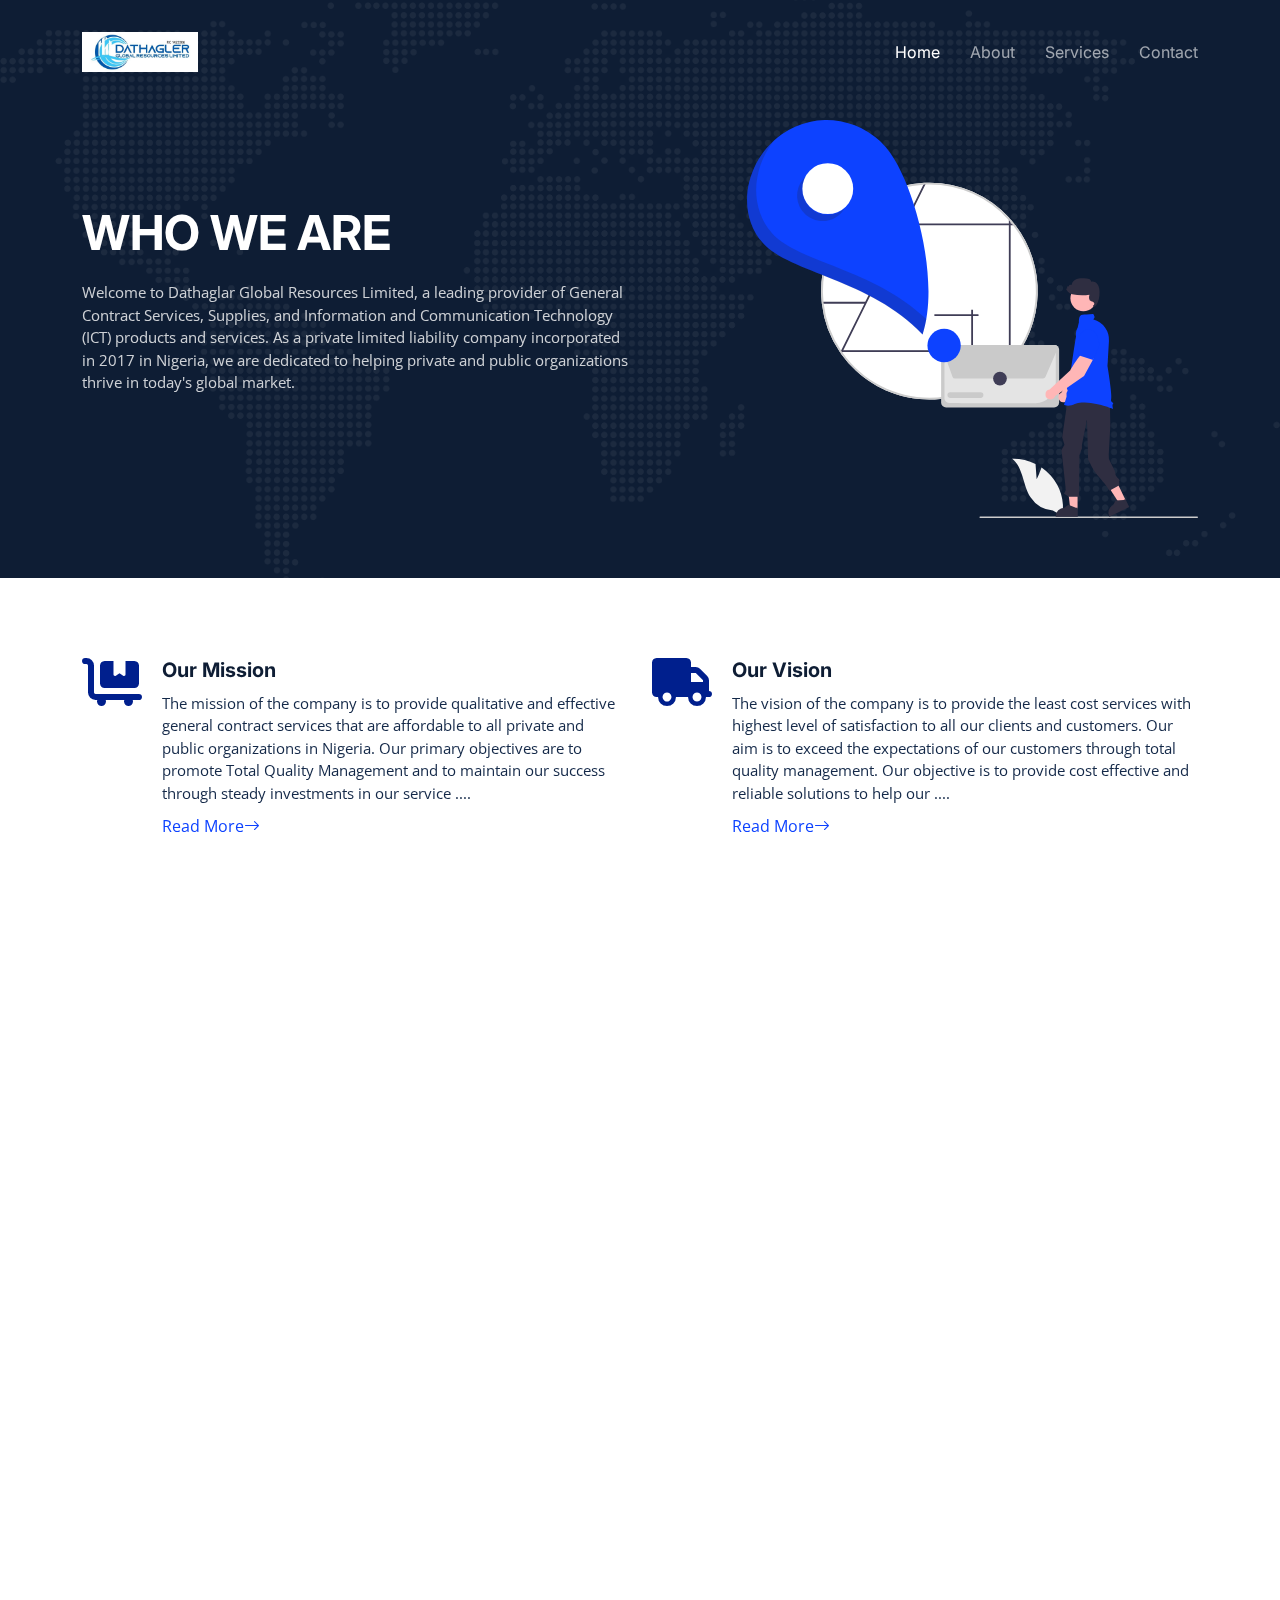
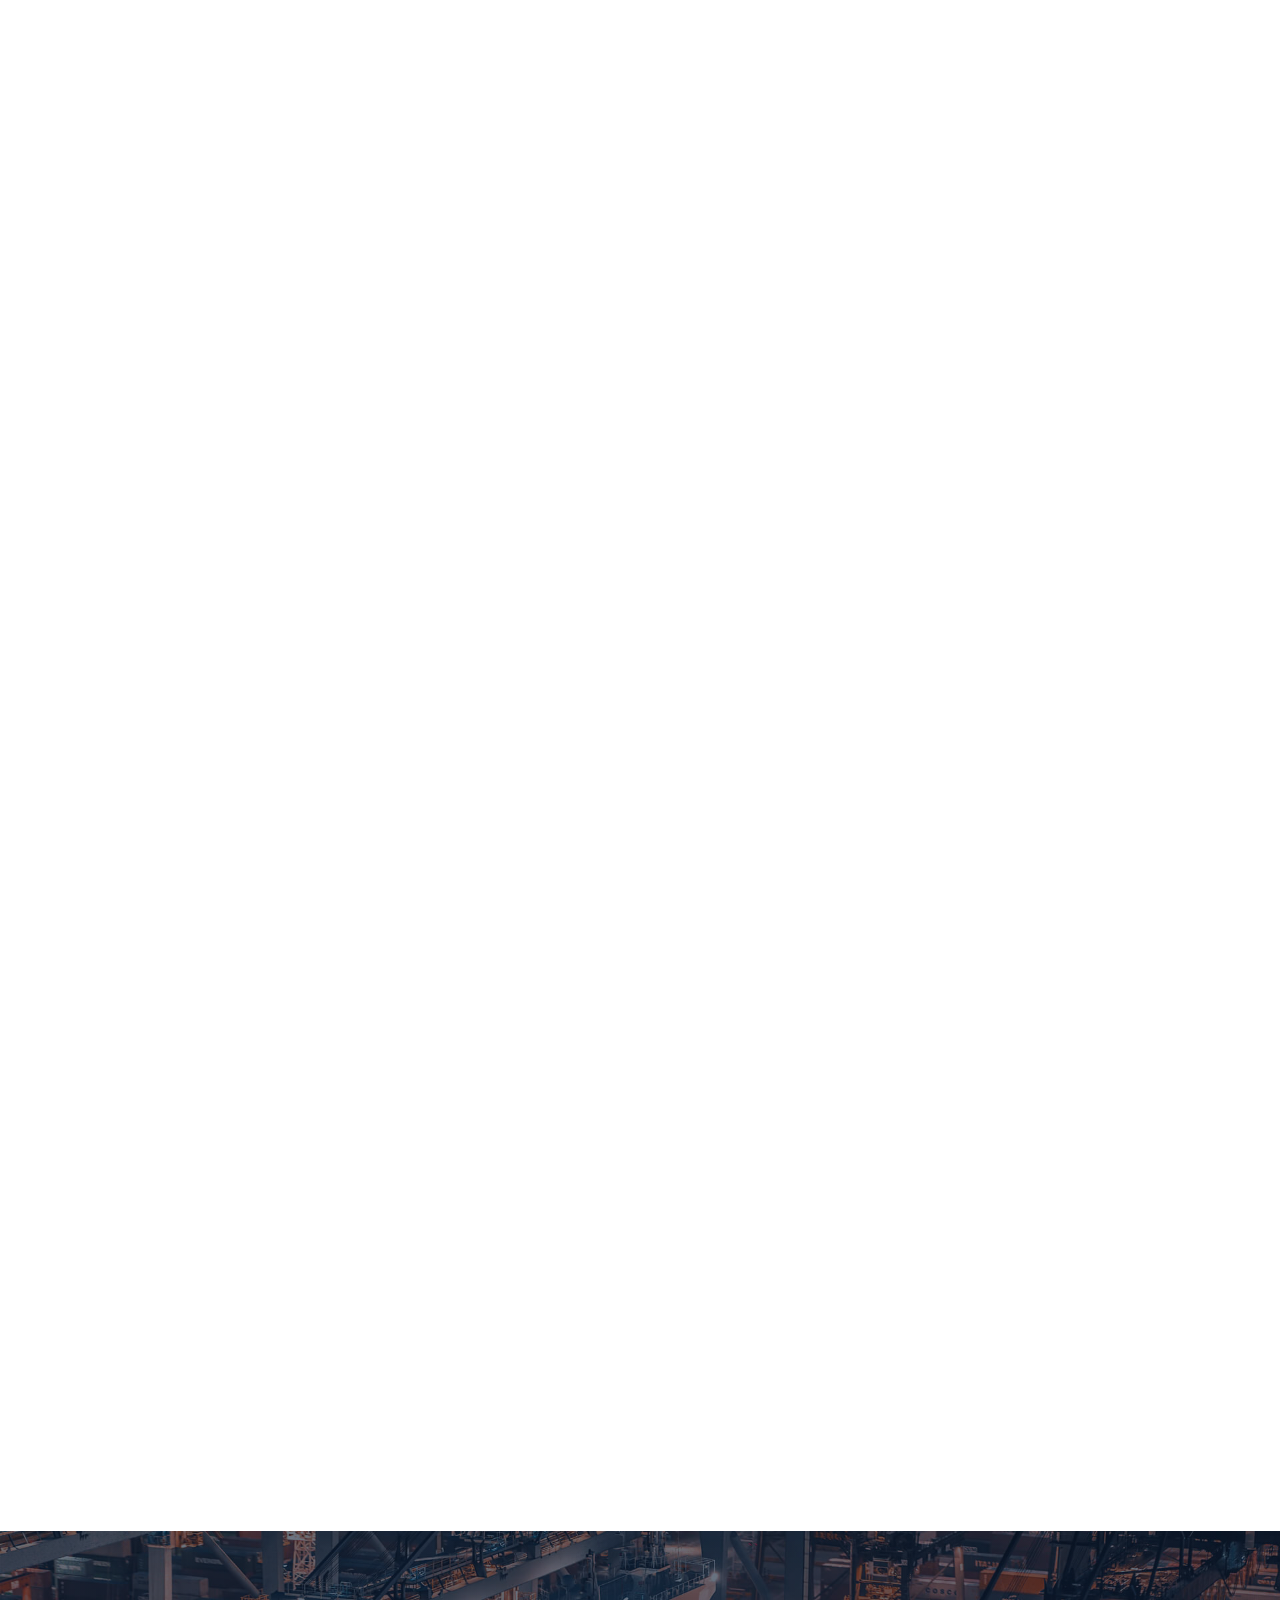
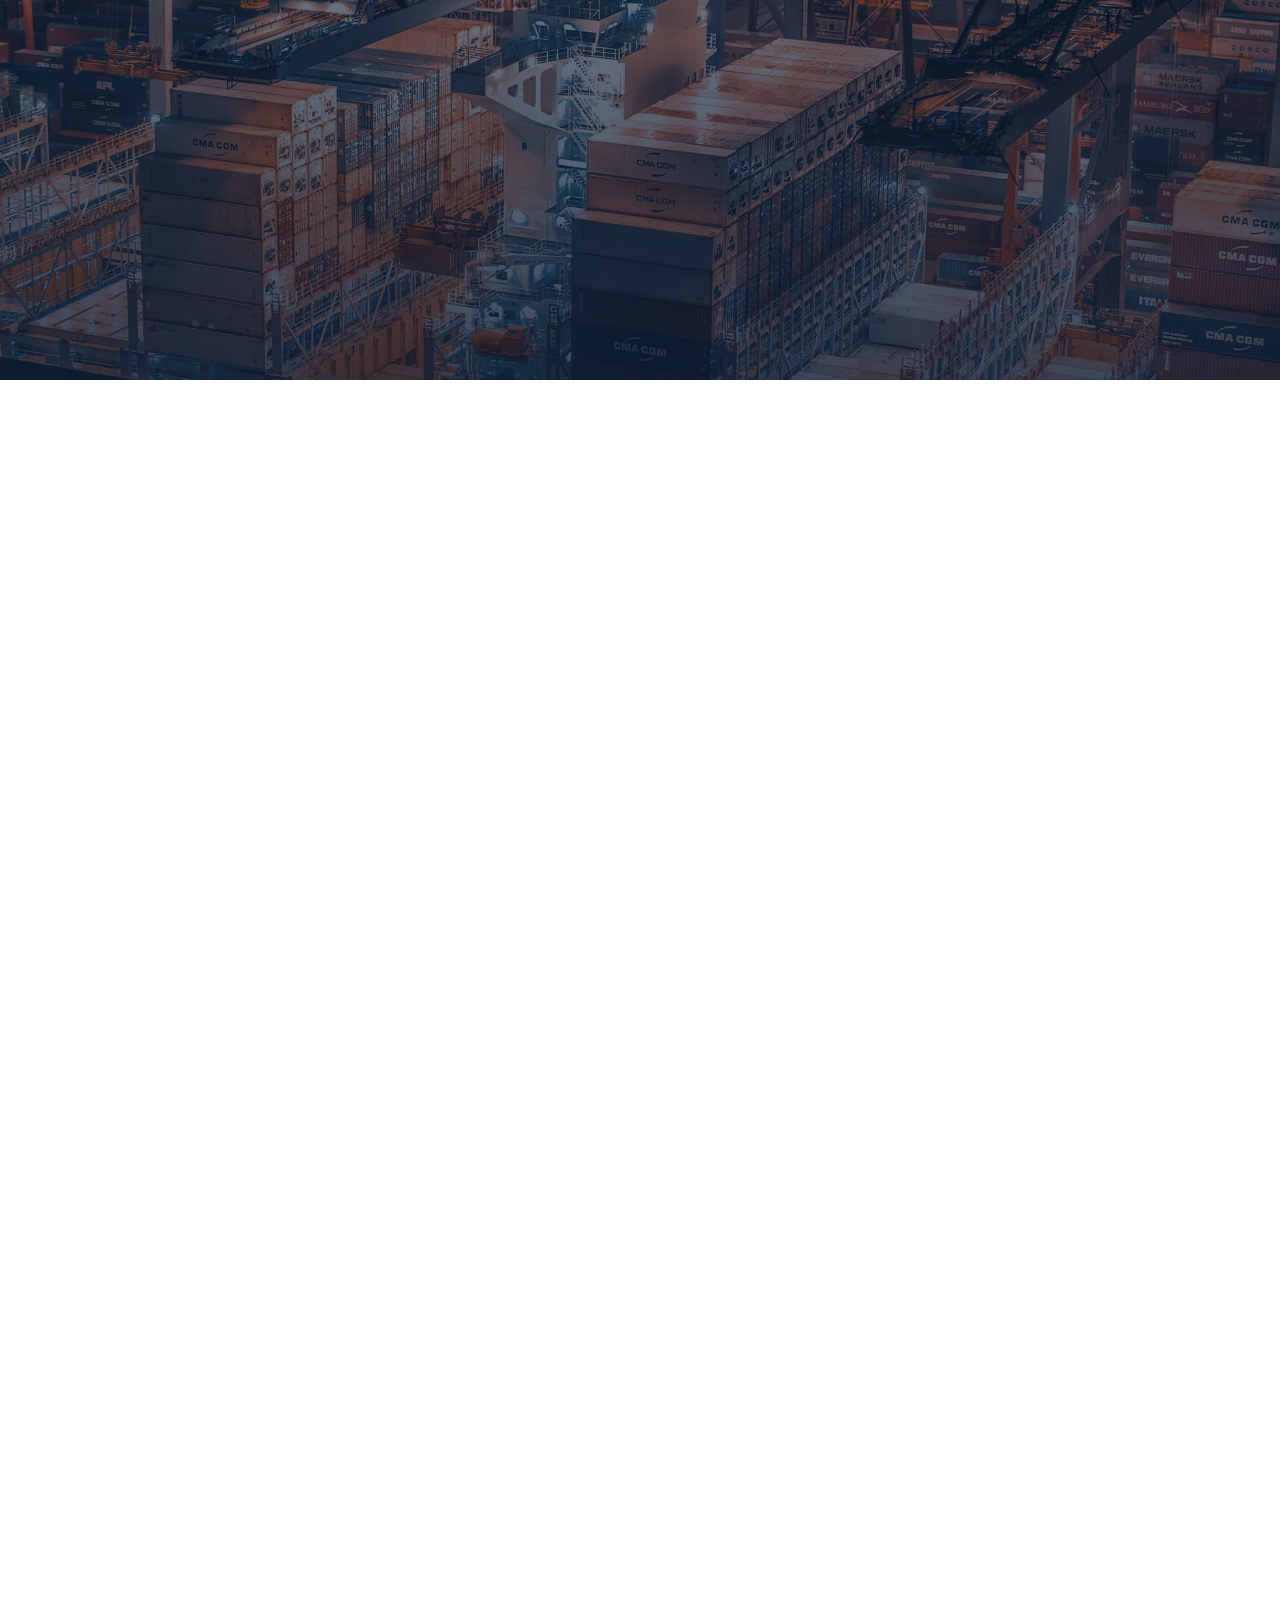
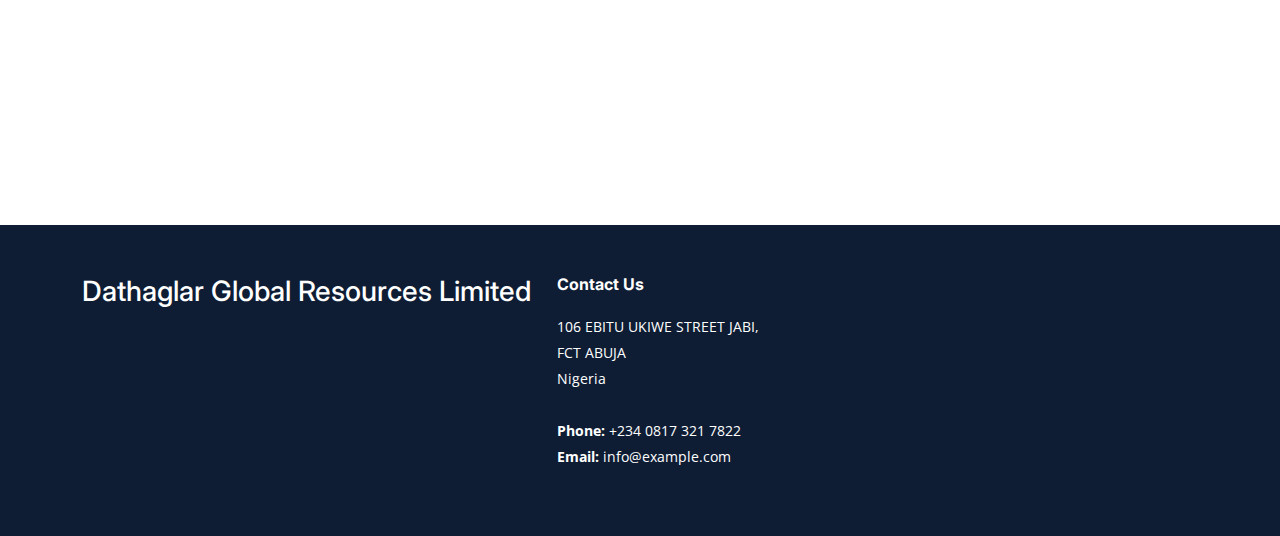
<file: index.html>
<!DOCTYPE html>
<html lang="en">
  <head>
    <meta charset="utf-8" />
    <meta content="width=device-width, initial-scale=1.0" name="viewport" />

    <title>DATHAGLAR GLOBAL - Index</title>
    <meta content="" name="description" />
    <meta content="" name="keywords" />

    <!-- Favicons -->
    <link href="assets/img/image.png" rel="icon" />
    <link href="assets/img/image.png" rel="apple-touch-icon" />

    <!-- Google Fonts -->
    <link rel="preconnect" href="https://fonts.googleapis.com" />
    <link rel="preconnect" href="https://fonts.gstatic.com" crossorigin />
    <link
      href="https://fonts.googleapis.com/css2?family=Open+Sans:ital,wght@0,300;0,400;0,500;0,600;0,700;1,300;1,400;1,600;1,700&family=Poppins:ital,wght@0,300;0,400;0,500;0,600;0,700;1,300;1,400;1,500;1,600;1,700&family=Inter:ital,wght@0,300;0,400;0,500;0,600;0,700;1,300;1,400;1,500;1,600;1,700&display=swap"
      rel="stylesheet"
    />

    <!-- Vendor CSS Files -->
    <link
      href="assets/vendor/bootstrap/css/bootstrap.min.css"
      rel="stylesheet"
    />
    <link
      href="assets/vendor/bootstrap-icons/bootstrap-icons.css"
      rel="stylesheet"
    />
    <link
      href="assets/vendor/fontawesome-free/css/all.min.css"
      rel="stylesheet"
    />
    <link
      href="assets/vendor/glightbox/css/glightbox.min.css"
      rel="stylesheet"
    />
    <link href="assets/vendor/swiper/swiper-bundle.min.css" rel="stylesheet" />
    <link href="assets/vendor/aos/aos.css" rel="stylesheet" />

    <!-- Template Main CSS File -->
    <link href="assets/css/main.css" rel="stylesheet" />
  </head>

  <body>
    <!-- ======= Header ======= -->
    <header id="header" class="header d-flex align-items-center fixed-top">
      <div
        class="container-fluid container-xl d-flex align-items-center justify-content-between"
      >
        <a href="index.html" class="logo d-flex align-items-center">
          <!-- Uncomment the line below if you also wish to use an image logo -->
          <img src="assets/img/image.png" width="100%" height="100%" alt="" />
          <!-- <h1>Dathaglar Global</h1> -->
        </a>

        <i class="mobile-nav-toggle mobile-nav-show bi bi-list"></i>
        <i class="mobile-nav-toggle mobile-nav-hide d-none bi bi-x"></i>
        <nav id="navbar" class="navbar">
          <ul>
            <li><a href="index.html" class="active">Home</a></li>
            <li><a href="about.html">About</a></li>
            <li><a href="#service">Services</a></li>
            <li><a href="contact.html">Contact</a></li>
          </ul>
        </nav>
        <!-- .navbar -->
      </div>
    </header>
    <!-- End Header -->
    <!-- End Header -->

    <!-- ======= Hero Section ======= -->
    <section id="hero" class="hero d-flex align-items-center">
      <div class="container">
        <div class="row gy-4 d-flex justify-content-between">
          <div
            class="col-lg-6 order-2 order-lg-1 d-flex flex-column justify-content-center"
          >
            <h2 data-aos="fade-up">WHO WE ARE</h2>
            <p data-aos="fade-up" data-aos-delay="100">
              Welcome to Dathaglar Global Resources Limited, a leading provider
              of General Contract Services, Supplies, and Information and
              Communication Technology (ICT) products and services. As a private
              limited liability company incorporated in 2017 in Nigeria, we are
              dedicated to helping private and public organizations thrive in
              today's global market.
            </p>

            <!-- <div class="row gy-4" data-aos="fade-up" data-aos-delay="400">

            <div class="col-lg-3 col-6">
              <div class="stats-item text-center w-100 h-100">
                <span data-purecounter-start="0" data-purecounter-end="232" data-purecounter-duration="1" class="purecounter"></span>
                <p>Clients</p>
              </div>
            </div>

            <div class="col-lg-3 col-6">
              <div class="stats-item text-center w-100 h-100">
                <span data-purecounter-start="0" data-purecounter-end="521" data-purecounter-duration="1" class="purecounter"></span>
                <p>Projects</p>
              </div>
            </div>

            <div class="col-lg-3 col-6">
              <div class="stats-item text-center w-100 h-100">
                <span data-purecounter-start="0" data-purecounter-end="1453" data-purecounter-duration="1" class="purecounter"></span>
                <p>Support</p>
              </div>
            </div>

            <div class="col-lg-3 col-6">
              <div class="stats-item text-center w-100 h-100">
                <span data-purecounter-start="0" data-purecounter-end="32" data-purecounter-duration="1" class="purecounter"></span>
                <p>Workers</p>
              </div>
            </div>

          </div> -->
          </div>

          <div class="col-lg-5 order-1 order-lg-2 hero-img" data-aos="zoom-out">
            <img
              src="assets/img/hero-img.svg"
              class="img-fluid mb-3 mb-lg-0"
              alt=""
            />
          </div>
        </div>
      </div>
    </section>
    <!-- End Hero Section -->

    <main id="main">
      <!-- ======= Featured Services Section ======= -->
      <section id="featured-services" class="featured-services">
        <div class="container">
          <div class="row gy-4">
            <div
              class="col-lg-6 col-md-6 service-item d-flex"
              data-aos="fade-up"
            >
              <div class="icon flex-shrink-0">
                <i class="fa-solid fa-cart-flatbed"></i>
              </div>
              <div>
                <h4 class="title">Our Mission</h4>
                <p class="description text__desc">
                  The mission of the company is to provide qualitative and
                  effective general contract services that are affordable to all
                  private and public organizations in Nigeria. Our primary
                  objectives are to promote Total Quality Management and to
                  maintain our success through steady investments in our service
                  expansions and innovations. The summarized mission of the
                  company is: “Not only to reduce the procurement costs but also
                  to improve the strategic position of our clients in Nigeria.
                </p>
                <a href="#" class="read-more readMoreBtn"></a>
                <!-- <a
                  href="#"
                  class="readmore read-more readMoreBtn stretched-link"
                  ><span>Learn More</span><i class="bi bi-arrow-right"></i
                ></a> -->
              </div>
            </div>
            <!-- End Service Item -->

            <div
              class="col-lg-6 col-md-6 service-item d-flex"
              data-aos="fade-up"
              data-aos-delay="100"
            >
              <div class="icon flex-shrink-0">
                <i class="fa-solid fa-truck"></i>
              </div>
              <div>
                <h4 class="title">Our Vision</h4>
                <p class="description text__desc">
                  The vision of the company is to provide the least cost
                  services with highest level of satisfaction to all our clients
                  and customers. Our aim is to exceed the expectations of our
                  customers through total quality management. Our objective is
                  to provide cost effective and reliable solutions to help our
                  customers to realize their goals.
                </p>
                <a href="#" class="read-more readMoreBtn"></a>
              </div>
            </div>
            <!-- End Service Item -->
          </div>
        </div>
      </section>
      <!-- End Featured Services Section -->

      <!-- ======= About Us Section ======= -->
      <section id="about" class="about pt-0">
        <div class="container" data-aos="fade-up">
          <div class="row gy-4">
            <div
              class="col-lg-6 position-relative align-self-start order-lg-last order-first"
            >
              <img src="assets/img/about.jpg" class="img-fluid" alt="" />
            </div>
            <div class="col-lg-6 content order-last order-lg-first">
              <h3>About Us</h3>
              <p>
                Dathaglar Global Resources Limted is a private limited liability
                company incorporated in accordance with the laws of the Federal
                Republic of Nigeria in the year 2017. It was established to
                provide General Contract Services, Supplies for general goods
                and services, Information and Communication Technology (ICT)
                products and services to private and public organizations in
                Nigeria, thus making them competitive in the global space
                through cost minimization and output maximization.
              </p>
            </div>
          </div>
        </div>
      </section>
      <!-- End About Us Section -->

      <!-- ======= Services Section ======= -->
      <section id="service" class="services pt-0">
        <div class="container" data-aos="fade-up">
          <div class="section-header">
            <span>Our Services</span>
            <h2>Our Services</h2>
          </div>

          <div class="row gy-4">
            <div
              class="col-lg-4 col-md-6"
              data-aos="fade-up"
              data-aos-delay="100"
            >
              <div class="card">
                <div class="card-img">
                  <img
                    src="assets/img/storage-service.jpg"
                    alt=""
                    class="img-fluid"
                  />
                </div>
                <h3>Properties Management</h3>
                <p>
                  We specialise property management and sales. We have built an
                  outstanding reputation as property management service
                  provider. We have an energetic, diverse and successful team
                  that strive to provide consistency and quality of service to
                  our clients. We ensure your buildings and tenants are
                  receiving the best service and operating at peak efficiency.
                  To provide in-depth communication and the comfort that comes
                  from knowing that every detail covered and under control
                </p>
              </div>
            </div>
            <!-- End Card Item -->

            <div
              class="col-lg-4 col-md-6"
              data-aos="fade-up"
              data-aos-delay="200"
            >
              <div class="card">
                <div class="card-img">
                  <img
                    src="assets/img/logistics-service.jpg"
                    alt=""
                    class="img-fluid"
                  />
                </div>
                <h3>Logistics</h3>
                <p>
                  We are one of the leading international freight orwarding,
                  project logistics and relocation management companies
                  delivering cost-effective solutions in Nigeria. Our Logistics
                  develops comprehensive freight forwarding, project logistics
                  and relocation service plans tailored to meet specific
                  requirements of customers. This is accomplished by learning
                  customer's exact objectives with regardless to their internal
                  and external requirements, this ensuring that our logistics
                  will provide quality servicces more consistently than any
                  other service provider in the market.
                </p>
              </div>
            </div>
            <!-- End Card Item -->

            <div
              class="col-lg-4 col-md-6"
              data-aos="fade-up"
              data-aos-delay="300"
            >
              <div class="card">
                <div class="card-img">
                  <img
                    src="assets/img/cargo-service.jpg"
                    alt=""
                    class="img-fluid"
                  />
                </div>
                <h3>Driving School</h3>
                <p>
                  Dathaglar driving school is a registered and driving school
                  that aims to develop and equip drivers with good driving
                  skills. Dathaglar offers a wide range of driver services. It
                  is ultimately the goal of the company to be a one-stop
                  facility for all driver needs, including registration,
                  driving, help facilitate license etc. We provide high quality,
                  convenient and comprehensive driver education lessons.
                </p>
              </div>
            </div>
            <!-- End Card Item -->

            <div
              class="col-lg-4 col-md-6"
              data-aos="fade-up"
              data-aos-delay="400"
            >
              <div class="card">
                <div class="card-img">
                  <img
                    src="assets/img/trucking-service.jpg"
                    alt=""
                    class="img-fluid"
                  />
                </div>
                <h3>Farms and Agro Allied Services</h3>
                <p>
                  Our farms and agro allied service goal is to improve food
                  security and nutrition, improve effienciencies of value chain.
                  we help provide basic knowledge sustainable agriculture/farms.
                  we assist farmers in overcoming bottlenecks to increase
                  agro-production, achieve economies of scale and access markets
                </p>
              </div>
            </div>
            <!-- End Card Item -->

            <div
              class="col-lg-4 col-md-6"
              data-aos="fade-up"
              data-aos-delay="500"
            >
              <div class="card">
                <div class="card-img">
                  <img
                    src="assets/img/packaging-service.jpg"
                    alt=""
                    class="img-fluid"
                  />
                </div>
                <h3>
                  <a href="service-details.html" class="stretched-link"
                    >Procurement</a
                  >
                </h3>
                <p>
                  Our procurement and supply sector has world class credit and
                  financing capabilities. we trade a board spectrum of
                  commodities across agricultural, metal and energy markets and
                  have strong partnerships with leading suppliers in Nigeria.
                  Procurement and Supply division specialises in delivering
                  complete, single source procument solutions to our customers.
                  our experienced team has develeped strong relationships with
                  global suppliers, enabling us to source and supply an
                  extensive range of high quality products, materials and
                  equipment. we can create customised solutions and procure even
                  the most specialised items, whilst efficiently managing the
                  supply chain process from start to end.
                </p>
              </div>
            </div>
            <!-- End Card Item -->

            <div
              class="col-lg-4 col-md-6"
              data-aos="fade-up"
              data-aos-delay="600"
            >
              <div class="card">
                <div class="card-img">
                  <img
                    src="assets/img/warehousing-service.jpg"
                    alt=""
                    class="img-fluid"
                  />
                </div>
                <h3>
                  <a href="service-details.html" class="stretched-link"
                    >Maritime</a
                  >
                </h3>
                <p>
                  Dathaglar offers services that include project management, desgin, drafting, structural engineering, marine engineering, marine surveying and 3D production lofting.
                  Our team of professionals includes Marine Engineers, Marine System Designers, Professional Engineerings and Technical Support personnel. Our range of experience includes new vessel design, stability analysis, refit support management, detailed drafting, mobilization support, marine surveying and structural analysis. Our personnel have experience with both large and small vessels engaged in fishing, freighting, offshore supply, passenger and towing trades.
                </p>
              </div>
            </div>
            <!-- End Card Item -->
          </div>
        </div>
      </section>
      <!-- End Services Section -->

      <!-- ======= Call To Action Section ======= -->
      <section id="call-to-action" class="call-to-action">
        <div class="container" data-aos="zoom-out">
          <div class="row justify-content-center">
            <div class="col-lg-8 text-center">
              <h3>Call To Action</h3>
              <p>
               Ready to take your business to the next level? Choose Dathaglar Global Resources Limited as your trusted partner for General Contract Services, Supplies, and Information and Communication Technology (ICT) solutions. With our expertise and commitment to cost minimization and output maximization, we help Nigerian businesses compete globally. Contact us today and unlock your company's true potential!
              </p>
              <a class="cta-btn" href="#">Call To Action</a>
            </div>
          </div>
        </div>
      </section>
      <!-- End Call To Action Section -->

      <!-- ======= Features Section ======= -->
      <section id="features" class="features">
        <div class="container">
          <div
            class="row gy-4 align-items-center features-item"
            data-aos="fade-up"
          >
            <div class="col-md-5">
              <img src="assets/img/features-1.jpg" class="img-fluid" alt="" />
            </div>
            <div class="col-md-7">
              <h3>
                COMPANY STRUCTURE
              </h3>
              <p class="fst-italic">
               Dathaglar Global Resources Limited know s having a good company structure is paramount for the viability of any business.
Therefore, it is of utmost importance to us to put in place a good business structure for our company. We employ competent
manpower who has the skills, qualities, and drive needed for the growth and success of our company.
We ensure that our employees in all our locations understand our corporate culture as well as our vision and objectives. We
employed those with the right skill set and understanding of our policies into various positions and department;
These are our various positions and department:
              </p>
              <ul>
                <li>
                  <i class="bi bi-check"></i> CEO
                </li>
                <li>
                  <i class="bi bi-check"></i> Board of Directors
                </li>
                <li>
                  <i class="bi bi-check"></i>Properties Management Department
                </li>
                <li>
                  <i class="bi bi-check"></i> Logistics Department
                </li>
                <li>
                  <i class="bi bi-check"></i> Maritime Department
                </li>
                <li>
                  <i class="bi bi-check"></i> Procurement Department
                </li>
                <li>
                  <i class="bi bi-check"></i> Farms And Agro Allied Services Department
                </li>
                <li>
                  <i class="bi bi-check"></i> Driving School Department
                </li>
                <li>
                  <i class="bi bi-check"></i> Account Department
                </li>
                <li>
                  <i class="bi bi-check"></i> HR Department
                </li>
              </ul>
            </div>
          </div>
          <!-- Features Item -->

          

      <!-- ======= Frequently Asked Questions Section ======= -->
      <section id="faq" class="faq">
        <div class="container" data-aos="fade-up">
          <div class="section-header">
            <span>Frequently Asked Questions</span>
            <h2>Frequently Asked Questions</h2>
          </div>

          <div
            class="row justify-content-center"
            data-aos="fade-up"
            data-aos-delay="200"
          >
            <div class="col-lg-10">
              <div class="accordion accordion-flush" id="faqlist">
                <div class="accordion-item">
                  <h3 class="accordion-header">
                    <button
                      class="accordion-button collapsed"
                      type="button"
                      data-bs-toggle="collapse"
                      data-bs-target="#faq-content-1"
                    >
                      <i class="bi bi-question-circle question-icon"></i>
                      What services does Dathaglar Global Resources Limited provide?
                    </button>
                  </h3>
                  <div
                    id="faq-content-1"
                    class="accordion-collapse collapse"
                    data-bs-parent="#faqlist"
                  >
                    <div class="accordion-body">
                      Dathaglar Global Resources Limited offers a wide range of services, including properties management, general contractor services, logistics and supply chain solutions, maritime services, procurement solutions, and farms and agro-allied services. We cater to the diverse needs of our clients and strive to deliver exceptional solutions in each service area.
                    </div>
                  </div>
                </div>
                <!-- # Faq item-->

                <div class="accordion-item">
                  <h3 class="accordion-header">
                    <button
                      class="accordion-button collapsed"
                      type="button"
                      data-bs-toggle="collapse"
                      data-bs-target="#faq-content-2"
                    >
                      <i class="bi bi-question-circle question-icon"></i>
                      How does Dathaglar Global Resources Limited prioritize local content?
                  </h3>
                  <div
                    id="faq-content-2"
                    class="accordion-collapse collapse"
                    data-bs-parent="#faqlist"
                  >
                    <div class="accordion-body">
                      At Dathaglar Global Resources Limited, we strongly believe in promoting and prioritizing local content. We prioritize the use of local resources, materials, and expertise in the execution of our services. By supporting local businesses and talent, we contribute to economic growth, job creation, and the overall development of the communities we operate in.
                    </div>
                  </div>
                </div>
                <!-- # Faq item-->

                <div class="accordion-item">
                  <h3 class="accordion-header">
                    <button
                      class="accordion-button collapsed"
                      type="button"
                      data-bs-toggle="collapse"
                      data-bs-target="#faq-content-3"
                    >
                      <i class="bi bi-question-circle question-icon"></i>
                      Can Dathaglar Global Resources Limited handle construction projects of all sizes?
                    </button>
                  </h3>
                  <div
                    id="faq-content-3"
                    class="accordion-collapse collapse"
                    data-bs-parent="#faqlist"
                  >
                    <div class="accordion-body">
                      Yes, we have expertise in handling construction projects of various sizes and complexities. Our experienced team of professionals can manage projects from start to finish, including planning, procurement, project management, and quality control. Whether it's a small-scale renovation or a large-scale construction project, we ensure exceptional results and adherence to timelines and budgets.
                    </div>
                  </div>
                </div>
                <!-- # Faq item-->

                <div class="accordion-item">
                  <h3 class="accordion-header">
                    <button
                      class="accordion-button collapsed"
                      type="button"
                      data-bs-toggle="collapse"
                      data-bs-target="#faq-content-4"
                    >
                      <i class="bi bi-question-circle question-icon"></i>
                      How does Dathaglar Global Resources Limited ensure quality in its services?
                    </button>
                  </h3>
                  <div
                    id="faq-content-4"
                    class="accordion-collapse collapse"
                    data-bs-parent="#faqlist"
                  >
                    <div class="accordion-body">
                      <i class="bi bi-question-circle question-icon"></i>
                      Quality is of utmost importance to us. We have established rigorous quality control measures and adhere to industry standards and best practices in all our service areas. Our team of experts undergoes continuous training to stay updated with the latest advancements in their respective fields. We are committed to delivering services of the highest quality to meet and exceed client expectations.
                    </div>
                  </div>
                </div>
                <!-- # Faq item-->

                <div class="accordion-item">
                  <h3 class="accordion-header">
                    <button
                      class="accordion-button collapsed"
                      type="button"
                      data-bs-toggle="collapse"
                      data-bs-target="#faq-content-5"
                    >
                      <i class="bi bi-question-circle question-icon"></i>
                      How can I engage Dathaglar Global Resources Limited for my business needs?
                    </button>
                  </h3>
                  <div
                    id="faq-content-5"
                    class="accordion-collapse collapse"
                    data-bs-parent="#faqlist"
                  >
                    <div class="accordion-body">
                      Engaging our services is easy. Simply reach out to us through our contact channels, and our dedicated team will be ready to assist you. We offer personalized consultations to understand your specific requirements and propose tailored solutions to address your business needs. Whether you require properties management, logistics support, maritime services, procurement assistance, or agro-allied services, we are here to provide you with professional and reliable solutions.
                    </div>
                  </div>
                </div>
                <!-- # Faq item-->
              </div>
            </div>
          </div>
        </div>
      </section>
      <!-- End Frequently Asked Questions Section -->
    </main>
    <!-- End #main -->

    <!-- ======= Footer ======= -->
    <footer id="footer" class="footer">

      <div class="container">
        <div class="row gy-4">
          <div class="col-lg-5 col-md-12 footer-info">
            <a href="index.html" style="text-decoration: none; color: #fff;" class="logo d-flex align-items-center">
              <h3>Dathaglar Global Resources Limited</h3>
            </a>
          </div>
  
          <div class="col-lg-3 col-md-12 footer-contact text-center text-md-start">
            <h4>Contact Us</h4>
            <p>
              106 EBITU UKIWE STREET JABI,<br>
              FCT ABUJA<br>
              Nigeria <br><br>
              <strong>Phone:</strong> +234 0817 321 7822 <br>
              <strong>Email:</strong> info@example.com<br>
            </p>
  
          </div>
  
        </div>
      </div>
  
  
    </footer><!-- End Footer -->
    <!-- End Footer -->
    <!-- End Footer -->

    <a
      href="#"
      class="scroll-top d-flex align-items-center justify-content-center"
      ><i class="bi bi-arrow-up-short"></i
    ></a>

    <div id="preloader"></div>

    <!-- Vendor JS Files -->
    <script src="assets/vendor/bootstrap/js/bootstrap.bundle.min.js"></script>
    <script src="assets/vendor/purecounter/purecounter_vanilla.js"></script>
    <script src="assets/vendor/glightbox/js/glightbox.min.js"></script>
    <script src="assets/vendor/swiper/swiper-bundle.min.js"></script>
    <script src="assets/vendor/aos/aos.js"></script>
    <script src="assets/vendor/php-email-form/validate.js"></script>

    <!-- Template Main JS File -->
    <script src="assets/js/main.js"></script>
  </body>
</html>
</file>
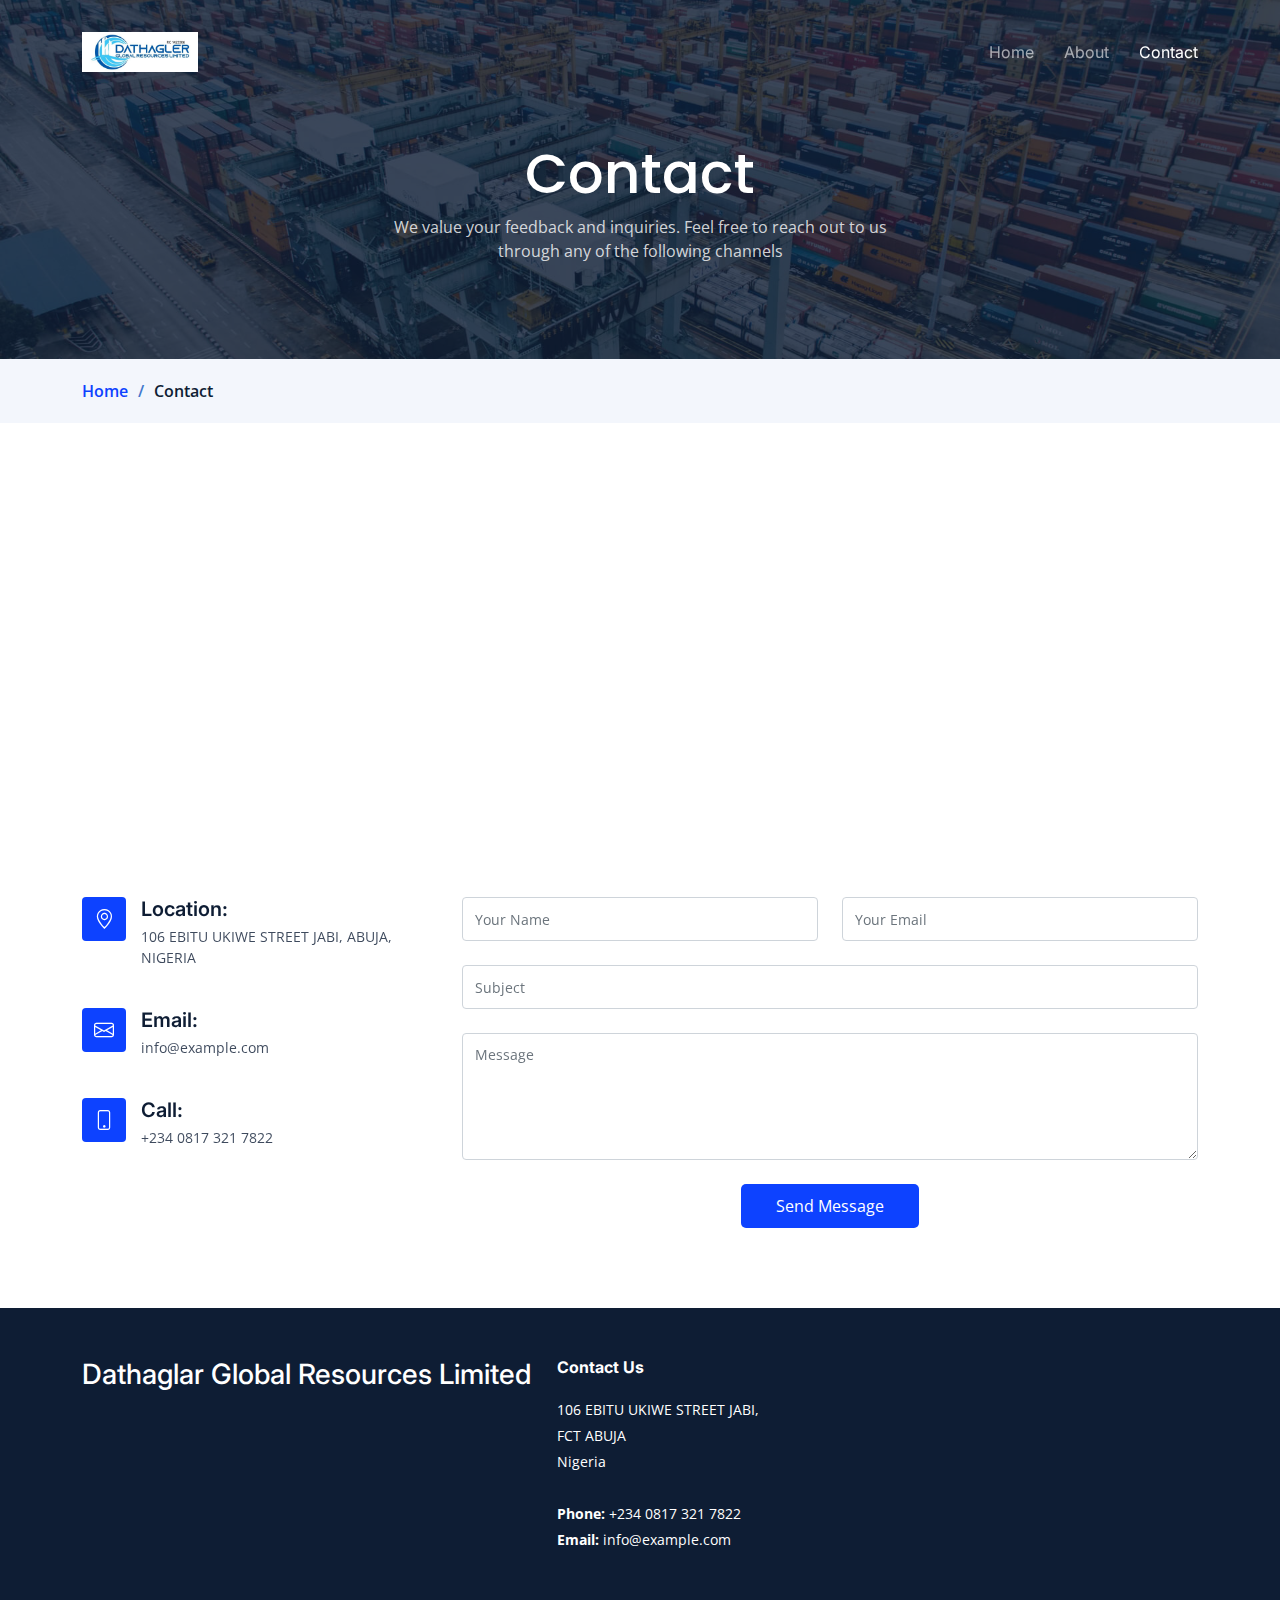
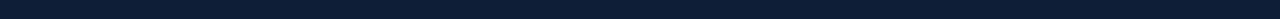
<file: contact.html>
<!DOCTYPE html>
<html lang="en">

<head>
  <meta charset="utf-8">
  <meta content="width=device-width, initial-scale=1.0" name="viewport">

  <title>DATHAGLAR GLOBAL- Contact</title>
  <meta content="" name="description">
  <meta content="" name="keywords">

  <!-- Favicons -->
  <link href="assets/img/image.png" rel="icon">
  <link href="assets/img/image.png" rel="apple-touch-icon">

  <!-- Google Fonts -->
  <link rel="preconnect" href="https://fonts.googleapis.com">
  <link rel="preconnect" href="https://fonts.gstatic.com" crossorigin>
  <link href="https://fonts.googleapis.com/css2?family=Open+Sans:ital,wght@0,300;0,400;0,500;0,600;0,700;1,300;1,400;1,600;1,700&family=Poppins:ital,wght@0,300;0,400;0,500;0,600;0,700;1,300;1,400;1,500;1,600;1,700&family=Inter:ital,wght@0,300;0,400;0,500;0,600;0,700;1,300;1,400;1,500;1,600;1,700&display=swap" rel="stylesheet">

  <!-- Vendor CSS Files -->
  <link href="assets/vendor/bootstrap/css/bootstrap.min.css" rel="stylesheet">
  <link href="assets/vendor/bootstrap-icons/bootstrap-icons.css" rel="stylesheet">
  <link href="assets/vendor/fontawesome-free/css/all.min.css" rel="stylesheet">
  <link href="assets/vendor/glightbox/css/glightbox.min.css" rel="stylesheet">
  <link href="assets/vendor/swiper/swiper-bundle.min.css" rel="stylesheet">
  <link href="assets/vendor/aos/aos.css" rel="stylesheet">

  <!-- Template Main CSS File -->
  <link href="assets/css/main.css" rel="stylesheet">

</head>

<body>

  <!-- ======= Header ======= -->
  <header id="header" class="header d-flex align-items-center fixed-top">
    <div class="container-fluid container-xl d-flex align-items-center justify-content-between">

      <a href="index.html" class="logo d-flex align-items-center">
        <img src="assets/img/image.png" width="100%" height="100%" alt="" />

      </a>

      <i class="mobile-nav-toggle mobile-nav-show bi bi-list"></i>
      <i class="mobile-nav-toggle mobile-nav-hide d-none bi bi-x"></i>
      <nav id="navbar" class="navbar">
        <ul>
          <li><a href="index.html">Home</a></li>
          <li><a href="about.html">About</a></li>
          <li><a href="contact.html" class="active">Contact</a></li>
        </ul>
      </nav><!-- .navbar -->

    </div>
  </header><!-- End Header -->
  <!-- End Header -->

  <main id="main">

    <!-- ======= Breadcrumbs ======= -->
    <div class="breadcrumbs">
      <div class="page-header d-flex align-items-center" style="background-image: url('assets/img/page-header.jpg');">
        <div class="container position-relative">
          <div class="row d-flex justify-content-center">
            <div class="col-lg-6 text-center">
              <h2>Contact</h2>
              <p>We value your feedback and inquiries. Feel free to reach out to us through any of the following channels</p>
            </div>
          </div>
        </div>
      </div>
      <nav>
        <div class="container">
          <ol>
            <li><a href="index.html">Home</a></li>
            <li>Contact</li>
          </ol>
        </div>
      </nav>
    </div><!-- End Breadcrumbs -->

    <!-- ======= Contact Section ======= -->
    <section id="contact" class="contact">
      <div class="container" data-aos="fade-up">

        <div>
          <iframe style="border:0; width: 100%; height: 340px;" src="https://maps.google.com/maps?width=100%25&amp;height=600&amp;hl=en&amp;q=Jabi,%20Abuja+(Dathaglar%20Global%20Resources%20Limited)&amp;t=&amp;z=14&amp;ie=UTF8&amp;iwloc=B&amp;output=embed" allowfullscreen></iframe>
        </div><!-- End Google Maps -->

        <div class="row gy-4 mt-4">

          <div class="col-lg-4">

            <div class="info-item d-flex">
              <i class="bi bi-geo-alt flex-shrink-0"></i>
              <div>
                <h4>Location:</h4>
                <p>106 EBITU UKIWE STREET JABI, ABUJA, NIGERIA</p>
              </div>
            </div><!-- End Info Item -->

            <div class="info-item d-flex">
              <i class="bi bi-envelope flex-shrink-0"></i>
              <div>
                <h4>Email:</h4>
                <p>info@example.com</p>
              </div>
            </div><!-- End Info Item -->

            <div class="info-item d-flex">
              <i class="bi bi-phone flex-shrink-0"></i>
              <div>
                <h4>Call:</h4>
                <p>+234 0817 321 7822 </p>
              </div>
            </div><!-- End Info Item -->

          </div>

          <div class="col-lg-8">
            <form action="" method="post" role="form" class="php-email-form">
              <div class="row">
                <div class="col-md-6 form-group">
                  <input type="text" name="name" class="form-control" id="name" placeholder="Your Name" required>
                </div>
                <div class="col-md-6 form-group mt-3 mt-md-0">
                  <input type="email" class="form-control" name="email" id="email" placeholder="Your Email" required>
                </div>
              </div>
              <div class="form-group mt-3">
                <input type="text" class="form-control" name="subject" id="subject" placeholder="Subject" required>
              </div>
              <div class="form-group mt-3">
                <textarea class="form-control" name="message" rows="5" placeholder="Message" required></textarea>
              </div>
              <div class="my-3">
                <div class="loading">Loading</div>
                <div class="error-message"></div>
                <div class="sent-message">Your message has been sent. Thank you!</div>
              </div>
              <div class="text-center"><button type="submit">Send Message</button></div>
            </form>
          </div><!-- End Contact Form -->

        </div>

      </div>
    </section><!-- End Contact Section -->

  </main><!-- End #main -->

  <!-- ======= Footer ======= -->
  <footer id="footer" class="footer">

    <div class="container">
      <div class="row gy-4">
        <div class="col-lg-5 col-md-12 footer-info">
          <a href="index.html" style="text-decoration: none; color: #fff;" class="logo d-flex align-items-center">
            <h3>Dathaglar Global Resources Limited</h3>
          </a>
        </div>

        <div class="col-lg-3 col-md-12 footer-contact text-center text-md-start">
          <h4>Contact Us</h4>
          <p>
            106 EBITU UKIWE STREET JABI,<br>
            FCT ABUJA<br>
            Nigeria <br><br>
            <strong>Phone:</strong> +234 0817 321 7822 <br>
            <strong>Email:</strong> info@example.com<br>
          </p>

        </div>

      </div>
    </div>


  </footer><!-- End Footer -->
  <!-- End Footer -->

  <a href="#" class="scroll-top d-flex align-items-center justify-content-center"><i class="bi bi-arrow-up-short"></i></a>

  <div id="preloader"></div>

  <!-- Vendor JS Files -->
  <script src="assets/vendor/bootstrap/js/bootstrap.bundle.min.js"></script>
  <script src="assets/vendor/purecounter/purecounter_vanilla.js"></script>
  <script src="assets/vendor/glightbox/js/glightbox.min.js"></script>
  <script src="assets/vendor/swiper/swiper-bundle.min.js"></script>
  <script src="assets/vendor/aos/aos.js"></script>
  <script src="assets/vendor/php-email-form/validate.js"></script>

  <!-- Template Main JS File -->
  <script src="assets/js/main.js"></script>

</body>

</html>
</file>
<file: assets/css/main.css>
/**
* Template Name: Logis
* Updated: Mar 10 2023 with Bootstrap v5.2.3
* Template URL: https://bootstrapmade.com/logis-bootstrap-logistics-website-template/
* Author: BootstrapMade.com
* License: https://bootstrapmade.com/license/
*/

/*--------------------------------------------------------------
# Set main reusable colors and fonts using CSS variables
# Learn more about CSS variables at https://developer.mozilla.org/en-US/docs/Web/CSS/Using_CSS_custom_properties
--------------------------------------------------------------*/
/* Fonts */
:root {
  --font-default: "Open Sans", system-ui, -apple-system, "Segoe UI", Roboto, "Helvetica Neue", Arial, "Noto Sans", "Liberation Sans", sans-serif, "Apple Color Emoji", "Segoe UI Emoji", "Segoe UI Symbol", "Noto Color Emoji";
  --font-primary: "Inter", sans-serif;
  --font-secondary: "Poppins", sans-serif;
}

/* Colors */
:root {
  --color-default: #0a0d13;
  --color-primary: #0d42ff;
  --color-secondary: #0e1d34;
}

/* Smooth scroll behavior */
:root {
  scroll-behavior: smooth;
}

/*--------------------------------------------------------------
# General
--------------------------------------------------------------*/
body {
  font-family: var(--font-default);
  color: var(--color-default);
}

a {
  color: var(--color-primary);
  text-decoration: none;
}

a:hover {
  color: #406aff;
  text-decoration: none;
}

h1,
h2,
h3,
h4,
h5,
h6 {
  font-family: var(--font-primary);
}

/*--------------------------------------------------------------
# Sections & Section Header
--------------------------------------------------------------*/
section {
  padding: 80px 0;
  overflow: hidden;
}

.section-header {
  text-align: center;
  padding: 30px 0;
  position: relative;
}

.section-header h2 {
  font-size: 32px;
  font-weight: 700;
  text-transform: uppercase;
  margin-bottom: 20px;
  padding-bottom: 0;
  color: #001973;
  position: relative;
  z-index: 2;
  margin-bottom: 20px;
  padding-bottom: 20px;
  position: relative;
}

.section-header h2:after {
  content: "";
  position: absolute;
  display: block;
  width: 50px;
  height: 3px;
  background: var(--color-primary);
  left: 0;
  right: 0;
  bottom: 0;
  margin: auto;
}

.section-header span {
  position: absolute;
  top: 46px;
  color: rgba(14, 29, 52, 0.06);
  left: 0;
  right: 0;
  z-index: 1;
  font-weight: 700;
  font-size: 56px;
  text-transform: uppercase;
  line-height: 0;
}

.section-header p {
  margin-bottom: 0;
  position: relative;
  z-index: 2;
}

@media (max-width: 640px) {
  .section-header h2 {
    font-size: 28px;
    margin-bottom: 15px;
  }

  .section-header span {
    font-size: 38px;
  }
}

/*--------------------------------------------------------------
# Breadcrumbs
--------------------------------------------------------------*/
.breadcrumbs .page-header {
  padding: 140px 0 80px 0;
  position: relative;
  background-size: cover;
  background-position: center;
  background-repeat: no-repeat;
}

.breadcrumbs .page-header:before {
  content: "";
  background-color: rgba(14, 29, 52, 0.8);
  position: absolute;
  inset: 0;
}

.breadcrumbs .page-header h2 {
  font-size: 56px;
  font-weight: 500;
  color: #fff;
  font-family: var(--font-secondary);
}

.breadcrumbs .page-header p {
  color: rgba(255, 255, 255, 0.8);
}

.breadcrumbs nav {
  background-color: #f3f6fc;
  padding: 20px 0;
}

.breadcrumbs nav ol {
  display: flex;
  flex-wrap: wrap;
  list-style: none;
  margin: 0;
  padding: 0;
  font-size: 16px;
  font-weight: 600;
  color: var(--color-secondary);
}

.breadcrumbs nav ol a {
  color: var(--color-primary);
  transition: 0.3s;
}

.breadcrumbs nav ol a:hover {
  text-decoration: underline;
}

.breadcrumbs nav ol li+li {
  padding-left: 10px;
}

.breadcrumbs nav ol li+li::before {
  display: inline-block;
  padding-right: 10px;
  color: #4278cc;
  content: "/";
}

/*--------------------------------------------------------------
# Scroll top button
--------------------------------------------------------------*/
.scroll-top {
  position: fixed;
  visibility: hidden;
  opacity: 0;
  right: 15px;
  bottom: 15px;
  z-index: 99999;
  background: var(--color-primary);
  width: 40px;
  height: 40px;
  border-radius: 4px;
  transition: all 0.4s;
}

.scroll-top i {
  font-size: 24px;
  color: #fff;
  line-height: 0;
}

.scroll-top:hover {
  background: rgba(13, 66, 255, 0.8);
  color: #fff;
}

.scroll-top.active {
  visibility: visible;
  opacity: 1;
}

.org-chart {
  width: 100%;
  max-width: 600px;
  margin: 0 auto;
}

.org-chart ul,
.org-chart li {
  list-style: none;
  margin: 0;
  padding: 0;
}

.org-chart li {
  display: flex;
  align-items: center;
}

.department {
  background-color: #f2f2f2;
  padding: 10px;
  margin-bottom: 10px;
  border: 1px solid #ccc;
  border-radius: 4px;
}

.org-chart li:not(:last-child) {
  margin-right: 40px;
}

.org-chart ul ul {
  margin-left: 40px;
}


/*--------------------------------------------------------------
# Preloader
--------------------------------------------------------------*/
#preloader {
  position: fixed;
  inset: 0;
  z-index: 9999;
  overflow: hidden;
  background: #fff;
  transition: all 0.6s ease-out;
  width: 100%;
  height: 100vh;
}

#preloader:before,
#preloader:after {
  content: "";
  position: absolute;
  border: 4px solid var(--color-primary);
  border-radius: 50%;
  animation: animate-preloader 2s cubic-bezier(0, 0.2, 0.8, 1) infinite;
}

#preloader:after {
  animation-delay: -0.5s;
}

@keyframes animate-preloader {
  0% {
    width: 10px;
    height: 10px;
    top: calc(50% - 5px);
    left: calc(50% - 5px);
    opacity: 1;
  }

  100% {
    width: 72px;
    height: 72px;
    top: calc(50% - 36px);
    left: calc(50% - 36px);
    opacity: 0;
  }
}

/*--------------------------------------------------------------
# Disable aos animation delay on mobile devices
--------------------------------------------------------------*/
@media screen and (max-width: 768px) {
  [data-aos-delay] {
    transition-delay: 0 !important;
  }
}

/*--------------------------------------------------------------
# Header
--------------------------------------------------------------*/
.header {
  transition: all 0.5s;
  z-index: 997;
  padding: 30px 0;
}

.header.sticked {
  background: rgba(14, 29, 52, 0.9);
  padding: 15px 0;
  box-shadow: 0px 2px 20px rgba(14, 29, 52, 0.1);
}

.header .logo img {
  max-height: 40px;
  margin-right: 6px;
}

.header .logo h1 {
  font-size: 30px;
  margin: 0;
  font-weight: 700;
  color: #fff;
  font-family: var(--font-primary);
}

/*--------------------------------------------------------------
# Desktop Navigation
--------------------------------------------------------------*/
@media (min-width: 1280px) {
  .navbar {
    padding: 0;
  }

  .navbar ul {
    margin: 0;
    padding: 0;
    display: flex;
    list-style: none;
    align-items: center;
  }

  .navbar li {
    position: relative;
  }

  .navbar a,
  .navbar a:focus {
    display: flex;
    align-items: center;
    justify-content: space-between;
    padding: 10px 0 10px 30px;
    font-family: var(--font-primary);
    font-size: 16px;
    font-weight: 400;
    color: rgba(255, 255, 255, 0.6);
    white-space: nowrap;
    transition: 0.3s;
  }

  .navbar a i,
  .navbar a:focus i {
    font-size: 12px;
    line-height: 0;
    margin-left: 5px;
  }

  .navbar a:hover,
  .navbar .active,
  .navbar .active:focus,
  .navbar li:hover>a {
    color: #fff;
  }

  .navbar .get-a-quote,
  .navbar .get-a-quote:focus {
    background: var(--color-primary);
    padding: 8px 20px;
    margin-left: 30px;
    border-radius: 4px;
    color: #fff;
  }

  .navbar .get-a-quote:hover,
  .navbar .get-a-quote:focus:hover {
    color: #fff;
    background: #2756ff;
  }

  .navbar .dropdown ul {
    display: block;
    position: absolute;
    left: 14px;
    top: calc(100% + 30px);
    margin: 0;
    padding: 10px 0;
    z-index: 99;
    opacity: 0;
    visibility: hidden;
    background: #fff;
    box-shadow: 0px 0px 30px rgba(127, 137, 161, 0.25);
    transition: 0.3s;
    border-radius: 4px;
  }

  .navbar .dropdown ul li {
    min-width: 200px;
  }

  .navbar .dropdown ul a {
    padding: 10px 20px;
    font-size: 15px;
    text-transform: none;
    font-weight: 400;
    color: var(--color-secondary);
  }

  .navbar .dropdown ul a i {
    font-size: 12px;
  }

  .navbar .dropdown ul a:hover,
  .navbar .dropdown ul .active:hover,
  .navbar .dropdown ul li:hover>a {
    color: var(--color-primary);
  }

  .navbar .dropdown:hover>ul {
    opacity: 1;
    top: 100%;
    visibility: visible;
  }

  .navbar .dropdown .dropdown ul {
    top: 0;
    left: calc(100% - 30px);
    visibility: hidden;
  }

  .navbar .dropdown .dropdown:hover>ul {
    opacity: 1;
    top: 0;
    left: 100%;
    visibility: visible;
  }
}

@media (min-width: 1280px) and (max-width: 1366px) {
  .navbar .dropdown .dropdown ul {
    left: -90%;
  }

  .navbar .dropdown .dropdown:hover>ul {
    left: -100%;
  }
}

@media (min-width: 1280px) {

  .mobile-nav-show,
  .mobile-nav-hide {
    display: none;
  }
}

/*--------------------------------------------------------------
# Mobile Navigation
--------------------------------------------------------------*/
@media (max-width: 1279px) {
  .navbar {
    position: fixed;
    top: 0;
    right: -100%;
    width: 100%;
    max-width: 400px;
    bottom: 0;
    transition: 0.3s;
    z-index: 9997;
  }

  .navbar ul {
    position: absolute;
    inset: 0;
    padding: 50px 0 10px 0;
    margin: 0;
    background: rgba(14, 29, 52, 0.9);
    overflow-y: auto;
    transition: 0.3s;
    z-index: 9998;
  }

  .navbar a,
  .navbar a:focus {
    display: flex;
    align-items: center;
    justify-content: space-between;
    padding: 12px 20px;
    font-family: var(--font-primary);
    font-size: 16px;
    font-weight: 500;
    color: rgba(255, 255, 255, 0.7);
    white-space: nowrap;
    transition: 0.3s;
  }

  .navbar a i,
  .navbar a:focus i {
    font-size: 12px;
    line-height: 0;
    margin-left: 5px;
  }

  .navbar a:hover,
  .navbar .active,
  .navbar .active:focus,
  .navbar li:hover>a {
    color: #fff;
  }

  .navbar .get-a-quote,
  .navbar .get-a-quote:focus {
    background: var(--color-primary);
    padding: 8px 20px;
    border-radius: 4px;
    margin: 15px;
    color: #fff;
  }

  .navbar .get-a-quote:hover,
  .navbar .get-a-quote:focus:hover {
    color: #fff;
    background: rgba(13, 66, 255, 0.8);
  }

  .navbar .dropdown ul,
  .navbar .dropdown .dropdown ul {
    position: static;
    display: none;
    padding: 10px 0;
    margin: 10px 20px;
    transition: all 0.5s ease-in-out;
    border: 1px solid #19335c;
  }

  .navbar .dropdown>.dropdown-active,
  .navbar .dropdown .dropdown>.dropdown-active {
    display: block;
  }

  .mobile-nav-show {
    color: #fff;
    font-size: 28px;
    cursor: pointer;
    line-height: 0;
    transition: 0.5s;
    z-index: 9999;
    margin-right: 10px;
  }

  .mobile-nav-hide {
    color: #fff;
    font-size: 32px;
    cursor: pointer;
    line-height: 0;
    transition: 0.5s;
    position: fixed;
    right: 20px;
    top: 20px;
    z-index: 9999;
  }

  .mobile-nav-active {
    overflow: hidden;
  }

  .mobile-nav-active .navbar {
    right: 0;
  }

  .mobile-nav-active .navbar:before {
    content: "";
    position: fixed;
    inset: 0;
    background: rgba(14, 29, 52, 0.8);
    z-index: 9996;
  }
}

/*--------------------------------------------------------------
# Featured Services Section
--------------------------------------------------------------*/
.featured-services .service-item {
  position: relative;
  height: 100%;
  margin-bottom: 20px;
}

.featured-services .service-item .icon {
  margin-right: 20px;
}

.featured-services .service-item .icon i {
  color: #001f8d;
  font-size: 48px;
  transition: 0.3s;
}

.featured-services .service-item:hover .icon {
  background: #fff;
}

.featured-services .service-item:hover .icon i {
  color: var(--color-primary);
}

.featured-services .service-item .title {
  font-weight: 700;
  margin-bottom: 10px;
  font-size: 20px;
  color: var(--color-secondary);
  transition: 0.3s;
}

.featured-services .service-item .description {
  font-size: 15px;
  color: #132848;
  margin-bottom: 10px;
}

.featured-services .service-item .readmore {
  display: flex;
  align-items: center;
  color: var(--color-secondary);
  transition: 0.3s;
  font-weight: 700;
  font-size: 14px;
}

.featured-services .service-item .readmore i {
  margin-left: 8px;
}

.featured-services .service-item:hover .title,
.featured-services .service-item:hover .readmore,
.featured-services .service-item:hover .icon i {
  color: var(--color-primary);
}

/*--------------------------------------------------------------
# About Us Section
--------------------------------------------------------------*/
.about .content h3 {
  font-weight: 700;
  font-size: 32px;
  font-family: var(--font-secondary);
  color: #001f8d;
}

.about .content ul {
  list-style: none;
  padding: 0;
}

.about .content ul li {
  display: flex;
  align-items: flex-start;
  margin-top: 40px;
}

.about .content ul i {
  flex-shrink: 0;
  font-size: 48px;
  color: var(--color-primary);
  margin-right: 20px;
  line-height: 0;
}

.about .content ul h5 {
  font-size: 18px;
  font-weight: 700;
  color: #19335c;
}

.about .content ul p {
  font-size: 15px;
}

.about .content p:last-child {
  margin-bottom: 0;
}

.about .play-btn {
  width: 94px;
  height: 94px;
  background: radial-gradient(var(--color-primary) 50%, rgba(13, 66, 255, 0.4) 52%);
  border-radius: 50%;
  display: block;
  position: absolute;
  left: calc(50% - 47px);
  top: calc(50% - 47px);
  overflow: hidden;
}

.about .play-btn:before {
  content: "";
  position: absolute;
  width: 120px;
  height: 120px;
  animation-delay: 0s;
  animation: pulsate-btn 2s;
  animation-direction: forwards;
  animation-iteration-count: infinite;
  animation-timing-function: steps;
  opacity: 1;
  border-radius: 50%;
  border: 5px solid rgba(13, 66, 255, 0.7);
  top: -15%;
  left: -15%;
  background: rgba(198, 16, 0, 0);
}

.about .play-btn:after {
  content: "";
  position: absolute;
  left: 50%;
  top: 50%;
  transform: translateX(-40%) translateY(-50%);
  width: 0;
  height: 0;
  border-top: 10px solid transparent;
  border-bottom: 10px solid transparent;
  border-left: 15px solid #fff;
  z-index: 100;
  transition: all 400ms cubic-bezier(0.55, 0.055, 0.675, 0.19);
}

.about .play-btn:hover:before {
  content: "";
  position: absolute;
  left: 50%;
  top: 50%;
  transform: translateX(-40%) translateY(-50%);
  width: 0;
  height: 0;
  border: none;
  border-top: 10px solid transparent;
  border-bottom: 10px solid transparent;
  border-left: 15px solid #fff;
  z-index: 200;
  animation: none;
  border-radius: 0;
}

.about .play-btn:hover:after {
  border-left: 15px solid var(--color-primary);
  transform: scale(20);
}

@keyframes pulsate-btn {
  0% {
    transform: scale(0.6, 0.6);
    opacity: 1;
  }

  100% {
    transform: scale(1, 1);
    opacity: 0;
  }
}

/*--------------------------------------------------------------
# Services Section
--------------------------------------------------------------*/
.services .card {
  border: 1px solid rgba(14, 29, 52, 0.15);
  background: #fff;
  position: relative;
  border-radius: 0;
  height: 100%;
}

.services .card .card-img {
  overflow: hidden;
  margin-bottom: 15px;
  border-radius: 0;
}

.services .card .card-img img {
  transition: 0.3s ease-in-out;
}

.services .card h3 {
  font-weight: 700;
  font-size: 18px;
  margin-bottom: 5px;
  padding: 10px 30px;
  text-transform: uppercase;
}

.services .card a {
  color: #001973;
  transition: 0.3;
}

.services .card a:hover {
  color: var(--color-primary);
}

.services .card p {
  padding: 0 30px;
  margin-bottom: 30px;
  color: var(--color-secondary);
  font-size: 15px;
}

.services .card:hover .card-img img {
  transform: scale(1.1);
}

/*--------------------------------------------------------------
# Call To Action Section
--------------------------------------------------------------*/
.call-to-action {
  background: linear-gradient(rgba(14, 29, 52, 0.6), rgba(14, 29, 52, 0.8)), url("../img/cta-bg.jpg") center center;
  background-size: cover;
  padding: 100px 0;
}

@media (min-width: 1365px) {
  .call-to-action {
    background-attachment: fixed;
  }
}

.call-to-action h3 {
  color: #fff;
  font-size: 28px;
  font-weight: 700;
}

.call-to-action p {
  color: #fff;
}

.call-to-action .cta-btn {
  font-family: var(--font-primary);
  font-weight: 500;
  font-size: 16px;
  letter-spacing: 1px;
  display: inline-block;
  padding: 12px 40px;
  border-radius: 5px;
  transition: 0.5s;
  margin: 10px;
  border: 2px solid #fff;
  color: #fff;
}

.call-to-action .cta-btn:hover {
  background: var(--color-primary);
  border: 2px solid var(--color-primary);
}

/*--------------------------------------------------------------
# Features Section
--------------------------------------------------------------*/
.features {
  padding-top: 80px;
}

.features .features-item+.features-item {
  margin-top: 100px;
}

@media (max-width: 640px) {
  .features .features-item+.features-item {
    margin-top: 40px;
  }
}

.features .features-item h3 {
  font-weight: 600;
  font-size: 26px;
  color: #001973;
}

.features .features-item ul {
  list-style: none;
  padding: 0;
}

.features .features-item ul li {
  padding-bottom: 10px;
}

.features .features-item ul li:last-child {
  padding-bottom: 0;
}

.features .features-item ul i {
  font-size: 20px;
  padding-right: 4px;
  color: var(--color-primary);
}

.features .features-item p:last-child {
  margin-bottom: 0;
}

/*--------------------------------------------------------------
# Pricing Section
--------------------------------------------------------------*/
.pricing .pricing-item {
  padding: 60px 40px;
  box-shadow: 0 3px 20px -2px rgba(108, 117, 125, 0.15);
  background: #fff;
  height: 100%;
  border-top: 4px solid #fff;
  border-radius: 5px;
}

.pricing h3 {
  font-weight: 600;
  margin-bottom: 15px;
  font-size: 20px;
  color: var(--color-secondary);
}

.pricing h4 {
  font-size: 48px;
  color: var(--color-primary);
  font-weight: 400;
  font-family: var(--font-primary);
  margin-bottom: 25px;
}

.pricing h4 sup {
  font-size: 28px;
}

.pricing h4 span {
  color: rgba(108, 117, 125, 0.8);
  font-size: 18px;
}

.pricing ul {
  padding: 20px 0;
  list-style: none;
  color: #6c757d;
  text-align: left;
  line-height: 20px;
}

.pricing ul li {
  padding: 10px 0;
  display: flex;
  align-items: center;
}

.pricing ul i {
  color: #059652;
  font-size: 24px;
  padding-right: 3px;
}

.pricing ul .na {
  color: rgba(108, 117, 125, 0.5);
}

.pricing ul .na i {
  color: rgba(108, 117, 125, 0.5);
}

.pricing ul .na span {
  text-decoration: line-through;
}

.pricing .buy-btn {
  display: inline-block;
  padding: 12px 35px;
  border-radius: 4px;
  color: var(--color-primary);
  transition: none;
  font-size: 16px;
  font-weight: 500;
  font-family: var(--font-primary);
  transition: 0.3s;
  border: 1px solid var(--color-primary);
}

.pricing .buy-btn:hover {
  background: var(--color-primary);
  color: #fff;
}

.pricing .featured {
  border-top-color: var(--color-primary);
}

.pricing .featured .buy-btn {
  background: var(--color-primary);
  color: #fff;
}

@media (max-width: 992px) {
  .pricing .box {
    max-width: 60%;
    margin: 0 auto 30px auto;
  }
}

@media (max-width: 767px) {
  .pricing .box {
    max-width: 80%;
    margin: 0 auto 30px auto;
  }
}

@media (max-width: 420px) {
  .pricing .box {
    max-width: 100%;
    margin: 0 auto 30px auto;
  }
}

/*--------------------------------------------------------------
# Frequently Asked Questions Section
--------------------------------------------------------------*/
.faq {
  padding-top: 80px;
}

.faq .accordion-item {
  border: 0;
  margin-bottom: 10px;
}

.faq .accordion-collapse {
  border: 0;
}

.faq .accordion-button {
  padding: 15px 30px 20px 60px;
  font-weight: 600;
  border: 0;
  font-size: 18px;
  color: var(--color-default);
  text-align: left;
  background: rgba(14, 29, 52, 0.03);
  border-radius: 5px;
}

.faq .accordion-button:focus {
  box-shadow: none;
}

.faq .accordion-button:not(.collapsed) {
  color: var(--color-primary);
  border-bottom: 0;
  box-shadow: none;
}

.faq .question-icon {
  position: absolute;
  top: 14px;
  left: 25px;
  font-size: 20px;
  color: var(--color-primary);
}

.faq .accordion-button:after {
  position: absolute;
  right: 15px;
  top: 15px;
}

.faq .accordion-body {
  padding: 0 30px 25px 60px;
  border: 0;
  background: rgba(14, 29, 52, 0.03);
  border-radius: 5px;
}

/*--------------------------------------------------------------
# Testimonials Section
--------------------------------------------------------------*/
.testimonials {
  padding: 80px 0;
  background: url("../img/testimonials-bg.jpg") no-repeat;
  background-position: center center;
  background-size: cover;
  position: relative;
}

.testimonials::before {
  content: "";
  position: absolute;
  inset: 0;
  background: rgba(14, 29, 52, 0.7);
}

.testimonials .section-header {
  margin-bottom: 40px;
}

.testimonials .testimonials-carousel,
.testimonials .testimonials-slider {
  overflow: hidden;
}

.testimonials .testimonial-item {
  text-align: center;
  color: #fff;
}

.testimonials .testimonial-item .testimonial-img {
  width: 100px;
  border-radius: 50%;
  border: 6px solid rgba(255, 255, 255, 0.15);
  margin: 0 auto;
}

.testimonials .testimonial-item h3 {
  font-size: 20px;
  font-weight: bold;
  margin: 10px 0 5px 0;
  color: #fff;
}

.testimonials .testimonial-item h4 {
  font-size: 14px;
  color: rgba(255, 255, 255, 0.6);
  margin: 0 0 15px 0;
}

.testimonials .testimonial-item .stars {
  margin-bottom: 15px;
}

.testimonials .testimonial-item .stars i {
  color: #ffc107;
  margin: 0 1px;
}

.testimonials .testimonial-item .quote-icon-left,
.testimonials .testimonial-item .quote-icon-right {
  color: rgba(255, 255, 255, 0.6);
  font-size: 26px;
  line-height: 0;
}

.testimonials .testimonial-item .quote-icon-left {
  display: inline-block;
  left: -5px;
  position: relative;
}

.testimonials .testimonial-item .quote-icon-right {
  display: inline-block;
  right: -5px;
  position: relative;
  top: 10px;
  transform: scale(-1, -1);
}

.testimonials .testimonial-item p {
  font-style: italic;
  margin: 0 auto 15px auto;
}

.testimonials .swiper-pagination {
  margin-top: 20px;
  position: relative;
}

.testimonials .swiper-pagination .swiper-pagination-bullet {
  width: 12px;
  height: 12px;
  background-color: rgba(255, 255, 255, 0.4);
  opacity: 0.5;
}

.testimonials .swiper-pagination .swiper-pagination-bullet-active {
  background-color: #fff;
  opacity: 1;
}

@media (min-width: 992px) {
  .testimonials .testimonial-item p {
    width: 80%;
  }
}

/*--------------------------------------------------------------
# Stats Counter Section
--------------------------------------------------------------*/
.stats-counter .stats-item {
  padding: 30px;
  width: 100%;
}

.stats-counter .stats-item span {
  font-size: 48px;
  display: block;
  color: var(--color-secondary);
  font-weight: 700;
  margin-bottom: 20px;
  padding-bottom: 20px;
  position: relative;
}

.stats-counter .stats-item span:after {
  content: "";
  position: absolute;
  display: block;
  width: 25px;
  height: 3px;
  background: var(--color-primary);
  left: 0;
  right: 0;
  bottom: 0;
  margin: auto;
}

.stats-counter .stats-item p {
  padding: 0;
  margin: 0;
  font-family: var(--font-primary);
  font-size: 15px;
  font-weight: 500;
  color: var(--color-secondary);
}

/*--------------------------------------------------------------
# Our Team Section
--------------------------------------------------------------*/
.team .member {
  text-align: center;
  margin-bottom: 20px;
  background: #fff;
  border: 1px solid rgba(14, 29, 52, 0.15);
}

.team .member img {
  margin: -1px -1px 30px -1px;
}

.team .member .member-content {
  padding: 0 20px 30px 20px;
}

.team .member h4 {
  font-weight: 700;
  margin-bottom: 2px;
  font-size: 18px;
}

.team .member span {
  font-style: italic;
  display: block;
  font-size: 13px;
  color: #6c757d;
}

.team .member p {
  padding-top: 10px;
  font-size: 14px;
  font-style: italic;
  color: #6c757d;
}

.team .member .social {
  margin-top: 15px;
}

.team .member .social a {
  color: rgba(14, 29, 52, 0.5);
  transition: 0.3s;
}

.team .member .social a:hover {
  color: var(--color-primary);
}

.team .member .social i {
  font-size: 18px;
  margin: 0 2px;
}

/*--------------------------------------------------------------
# Horizontal Pricing Section
--------------------------------------------------------------*/
.horizontal-pricing .pricing-item {
  box-shadow: 0 3px 20px -2px rgba(108, 117, 125, 0.15);
  padding-bottom: 30px;
  background: #fff;
  height: 100%;
  position: relative;
}

.horizontal-pricing h3 {
  font-weight: 700;
  margin-bottom: 0;
  font-size: 24px;
  color: var(--color-secondary);
}

.horizontal-pricing h4 {
  font-size: 48px;
  color: var(--color-primary);
  font-weight: 400;
  font-family: var(--font-primary);
  margin-bottom: 25px;
  text-align: center;
}

.horizontal-pricing h4 sup {
  font-size: 28px;
}

.horizontal-pricing h4 span {
  color: rgba(108, 117, 125, 0.8);
  font-size: 18px;
}

.horizontal-pricing ul {
  padding: 20px 0;
  list-style: none;
  color: #6c757d;
  text-align: left;
  line-height: 20px;
}

.horizontal-pricing ul li {
  padding-top: 15px;
  display: flex;
  align-items: center;
}

.horizontal-pricing ul i {
  color: #059652;
  font-size: 24px;
  padding-right: 3px;
}

.horizontal-pricing ul .na {
  color: rgba(108, 117, 125, 0.5);
}

.horizontal-pricing ul .na i {
  color: rgba(108, 117, 125, 0.5);
}

.horizontal-pricing ul .na span {
  text-decoration: line-through;
}

.horizontal-pricing .buy-btn {
  display: inline-block;
  padding: 12px 40px;
  border-radius: 4px;
  color: #fff;
  background-color: var(--color-primary);
  border: 2px solid var(--color-primary);
  transition: none;
  font-size: 16px;
  font-weight: 500;
  transition: 0.3s;
  font-family: var(--font-primary);
}

.horizontal-pricing .buy-btn:hover {
  background: #406aff;
  border-color: #406aff;
}

.horizontal-pricing .featured {
  background: var(--color-primary);
}

.horizontal-pricing .featured h3,
.horizontal-pricing .featured h4,
.horizontal-pricing .featured h4 span,
.horizontal-pricing .featured ul,
.horizontal-pricing .featured ul .na,
.horizontal-pricing .featured ul i,
.horizontal-pricing .featured ul .na i {
  color: #fff;
}

.horizontal-pricing .featured .buy-btn {
  background: var(--color-primary);
  color: #fff;
  border-color: #fff;
}

.horizontal-pricing .featured .buy-btn:hover {
  background: #fff;
  color: var(--color-primary);
}

/*--------------------------------------------------------------
# Get a Quote Section
--------------------------------------------------------------*/
.get-a-quote .quote-bg {
  min-height: 500px;
  background-size: cover;
  background-position: center;
}

.get-a-quote .php-email-form {
  background: #f3f6fc;
  padding: 40px;
  height: 100%;
}

@media (max-width: 575px) {
  .get-a-quote .php-email-form {
    padding: 20px;
  }
}

.get-a-quote .php-email-form h3 {
  font-size: 14px;
  font-weight: 700;
  text-transform: uppercase;
  letter-spacing: 1px;
}

.get-a-quote .php-email-form h4 {
  font-size: 14px;
  font-weight: 700;
  text-transform: uppercase;
  letter-spacing: 1px;
  margin: 20px 0 0 0;
}

.get-a-quote .php-email-form p {
  font-size: 14px;
  margin-bottom: 20px;
}

.get-a-quote .php-email-form .error-message {
  display: none;
  color: #fff;
  background: #df1529;
  text-align: left;
  padding: 15px;
  margin-bottom: 24px;
  font-weight: 600;
}

.get-a-quote .php-email-form .sent-message {
  display: none;
  color: #fff;
  background: #059652;
  text-align: center;
  padding: 15px;
  margin-bottom: 24px;
  font-weight: 600;
}

.get-a-quote .php-email-form .loading {
  display: none;
  background: #fff;
  text-align: center;
  padding: 15px;
  margin-bottom: 24px;
}

.get-a-quote .php-email-form .loading:before {
  content: "";
  display: inline-block;
  border-radius: 50%;
  width: 24px;
  height: 24px;
  margin: 0 10px -6px 0;
  border: 3px solid #059652;
  border-top-color: #fff;
  animation: animate-loading 1s linear infinite;
}

.get-a-quote .php-email-form input,
.get-a-quote .php-email-form textarea {
  border-radius: 0;
  box-shadow: none;
  font-size: 14px;
  border-radius: 0;
}

.get-a-quote .php-email-form input:focus,
.get-a-quote .php-email-form textarea:focus {
  border-color: var(--color-primary);
}

.get-a-quote .php-email-form input {
  padding: 12px 15px;
}

.get-a-quote .php-email-form textarea {
  padding: 12px 15px;
}

.get-a-quote .php-email-form button[type=submit] {
  background: var(--color-primary);
  border: 0;
  padding: 10px 30px;
  color: #fff;
  transition: 0.4s;
  border-radius: 4px;
}

.get-a-quote .php-email-form button[type=submit]:hover {
  background: rgba(13, 66, 255, 0.8);
}

@keyframes animate-loading {
  0% {
    transform: rotate(0deg);
  }

  100% {
    transform: rotate(360deg);
  }
}

/*--------------------------------------------------------------
# Contact Section
--------------------------------------------------------------*/
.contact .info-item+.info-item {
  margin-top: 40px;
}

.contact .info-item i {
  font-size: 20px;
  background: var(--color-primary);
  color: #fff;
  width: 44px;
  height: 44px;
  display: flex;
  justify-content: center;
  align-items: center;
  border-radius: 4px;
  transition: all 0.3s ease-in-out;
  margin-right: 15px;
}

.contact .info-item h4 {
  padding: 0;
  font-size: 20px;
  font-weight: 600;
  margin-bottom: 5px;
  color: var(--color-secondary);
}

.contact .info-item p {
  padding: 0;
  margin-bottom: 0;
  font-size: 14px;
  color: rgba(14, 29, 52, 0.8);
}

.contact .php-email-form {
  width: 100%;
  background: #fff;
}

.contact .php-email-form .form-group {
  padding-bottom: 8px;
}

.contact .php-email-form .error-message {
  display: none;
  color: #fff;
  background: #df1529;
  text-align: left;
  padding: 15px;
  font-weight: 600;
}

.contact .php-email-form .error-message br+br {
  margin-top: 25px;
}

.contact .php-email-form .sent-message {
  display: none;
  color: #fff;
  background: #059652;
  text-align: center;
  padding: 15px;
  font-weight: 600;
}

.contact .php-email-form .loading {
  display: none;
  background: #fff;
  text-align: center;
  padding: 15px;
}

.contact .php-email-form .loading:before {
  content: "";
  display: inline-block;
  border-radius: 50%;
  width: 24px;
  height: 24px;
  margin: 0 10px -6px 0;
  border: 3px solid #059652;
  border-top-color: #fff;
  animation: animate-loading 1s linear infinite;
}

.contact .php-email-form input,
.contact .php-email-form textarea {
  border-radius: 4px;
  box-shadow: none;
  font-size: 14px;
}

.contact .php-email-form input {
  height: 44px;
}

.contact .php-email-form textarea {
  padding: 10px 12px;
}

.contact .php-email-form button[type=submit] {
  background: var(--color-primary);
  border: 0;
  padding: 10px 35px;
  color: #fff;
  transition: 0.4s;
  border-radius: 5px;
}

.contact .php-email-form button[type=submit]:hover {
  background: rgba(13, 66, 255, 0.8);
}

@keyframes animate-loading {
  0% {
    transform: rotate(0deg);
  }

  100% {
    transform: rotate(360deg);
  }
}

/*--------------------------------------------------------------
# Service Details Section
--------------------------------------------------------------*/
.service-details .services-list {
  padding: 10px 30px;
  border: 1px solid #d3dff3;
  margin-bottom: 20px;
}

.service-details .services-list a {
  display: block;
  line-height: 1;
  padding: 8px 0 8px 15px;
  border-left: 3px solid #c2cbdf;
  margin: 20px 0;
  color: var(--color-secondary);
  transition: 0.3s;
}

.service-details .services-list a.active {
  font-weight: 700;
  border-color: var(--color-primary);
}

.service-details .services-list a:hover {
  border-color: var(--color-primary);
}

.service-details .services-img {
  margin-bottom: 20px;
}

.service-details h3 {
  font-size: 28px;
  font-weight: 700;
  color: var(--color-secondary);
}

.service-details h4 {
  font-size: 20px;
  font-weight: 700;
  color: var(--color-secondary);
}

.service-details p {
  font-size: 15px;
}

.service-details ul {
  list-style: none;
  padding: 0;
  font-size: 15px;
}

.service-details ul li {
  padding: 5px 0;
  display: flex;
  align-items: center;
}

.service-details ul i {
  font-size: 20px;
  margin-right: 8px;
  color: var(--color-primary);
}

/*--------------------------------------------------------------
# Hero Section
--------------------------------------------------------------*/
.hero {
  width: 100%;
  min-height: 50vh;
  background-color: var(--color-secondary);
  background-image: url("../img/hero-bg.png");
  background-size: cover;
  background-position: center;
  position: relative;
  padding: 120px 0 60px 0;
  color: rgba(255, 255, 255, 0.8);
}

.hero h2 {
  margin-bottom: 20px;
  padding: 0;
  font-size: 48px;
  font-weight: 700;
  color: #fff;
}

@media (max-width: 575px) {
  .hero h2 {
    font-size: 30px;
  }
}

.hero p {
  font-size: 15px;
  font-weight: 400;
  margin-bottom: 40px;
}

.hero form {
  background: #fff;
  padding: 10px;
  border-radius: 10px;
}

.hero form .form-control {
  padding-top: 18px;
  padding-bottom: 18px;
  padding-left: 20px;
  padding-right: 20px;
  border: none;
  margin-right: 10px;
  border: none !important;
  background: none !important;
}

.hero form .form-control:hover,
.hero form .form-control:focus {
  outline: none;
  box-shadow: none;
}

.hero form .btn-primary {
  background-color: var(--color-primary);
  padding: 15px 30px;
}

.hero form .btn-primary:hover {
  background-color: #2756ff;
}

.hero .stats-item {
  padding: 30px;
  width: 100%;
}

.hero .stats-item span {
  font-size: 32px;
  display: block;
  font-weight: 700;
  margin-bottom: 15px;
  padding-bottom: 15px;
  position: relative;
}

.hero .stats-item span:after {
  content: "";
  position: absolute;
  display: block;
  width: 20px;
  height: 3px;
  background: var(--color-primary);
  left: 0;
  right: 0;
  bottom: 0;
  margin: auto;
}

.hero .stats-item p {
  padding: 0;
  margin: 0;
  font-family: var(--font-primary);
  font-size: 15px;
  font-weight: 600;
}

/*--------------------------------------------------------------
# Footer
--------------------------------------------------------------*/
.footer {
  font-size: 14px;
  background-color: var(--color-secondary);
  padding: 50px 0;
  color: white;
}

.footer .footer-info .logo {
  line-height: 0;
  margin-bottom: 25px;
}

.footer .footer-info .logo img {
  max-height: 40px;
  margin-right: 6px;
}

.footer .footer-info .logo span {
  font-size: 30px;
  font-weight: 700;
  letter-spacing: 1px;
  color: #fff;
  font-family: var(--font-primary);
}

.footer .footer-info p {
  font-size: 14px;
  font-family: var(--font-primary);
}

.footer .social-links a {
  display: flex;
  align-items: center;
  justify-content: center;
  width: 40px;
  height: 40px;
  border-radius: 50%;
  border: 1px solid rgba(255, 255, 255, 0.2);
  font-size: 16px;
  color: rgba(255, 255, 255, 0.7);
  margin-right: 10px;
  transition: 0.3s;
}

.footer .social-links a:hover {
  color: #fff;
  border-color: #fff;
}

.footer h4 {
  font-size: 16px;
  font-weight: bold;
  position: relative;
  padding-bottom: 12px;
}

.footer .footer-links {
  margin-bottom: 30px;
}

.footer .footer-links ul {
  list-style: none;
  padding: 0;
  margin: 0;
}

.footer .footer-links ul i {
  padding-right: 2px;
  color: rgba(13, 66, 255, 0.8);
  font-size: 12px;
  line-height: 0;
}

.footer .footer-links ul li {
  padding: 10px 0;
  display: flex;
  align-items: center;
}

.footer .footer-links ul li:first-child {
  padding-top: 0;
}

.footer .footer-links ul a {
  color: rgba(255, 255, 255, 0.6);
  transition: 0.3s;
  display: inline-block;
  line-height: 1;
}

.footer .footer-links ul a:hover {
  color: #fff;
}

.footer .footer-contact p {
  line-height: 26px;
}

.footer .copyright {
  text-align: center;
}

.footer .credits {
  padding-top: 4px;
  text-align: center;
  font-size: 13px;
}

.footer .credits a {
  color: #fff;
}
</file>
